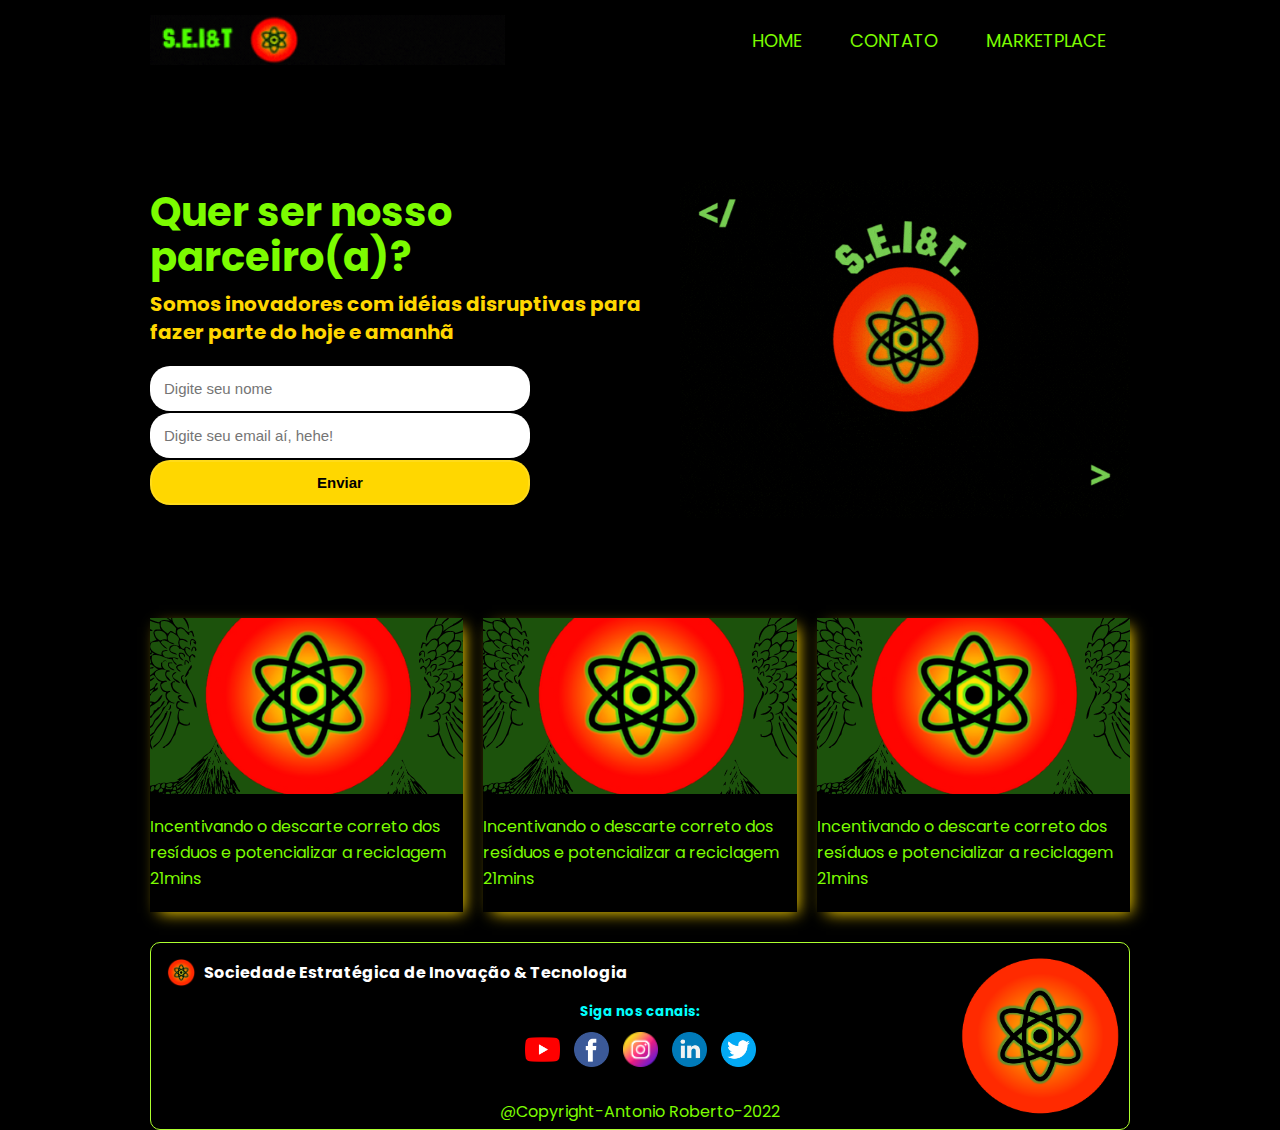
<file: index.html>
<!DOCTYPE html>

<html lang="pt-br">

<head>
    <meta charset="UTF-8" />
    <meta http-equiv="X-UA-Compatible" content="IE=edge" />
    <meta http-equiv="refresh" content="30" />
    <meta name="viewport" content="width=device-width, initial-scale=1.0" />
    <title>S.E.I&T.</title>
    <link rel="icon" type="image/x-icon" href="./icon.png" />
    <link rel="stylesheet" href="./styleSite1.css" />
    <link rel="stylesheet" href="./responsiveSite1.css" />
</head>

<body>
    <header>
        <div class="container">
            <img src="./Seita.gif" alt="logo" />
            <div class="menu-section">
                <div class="container-menu">
                    <input type="checkbox" id="menuSuspenso">
                    <label class="menuSpan" for="menuSuspenso">
                        <span></span>
                        <span></span>
                        <span></span>
                    </label>
                    <nav>
                        <ul class="menu">
                            <li>
                                <a href="#home">Home</a>
                            </li>
                            <li>
                                <a href="#contato">Contato</a>
                            </li>
                            <li>
                                <a href="./site2.html">MarketPlace</a>
                            </li>
                        </ul>
                    </nav>
                </div>
            </div>
        </div>
    </header>
    <main>
        <div class="container-main" id="home">
            <div>
                <h2>Quer ser nosso parceiro(a)?</h2>
                <h3>Somos inovadores com idéias disruptivas para fazer parte do hoje e amanhã</h3>
                <form>
                    <input type="text" placeholder="Digite seu nome" />
                    <input type="email" placeholder="Digite seu email aí, hehe!">
                    <input type="submit" value="Enviar" />
                </form>
            </div>
            <img src="./contentSEiT.gif" alt="gif da logo da SEIT" />
        </div>
    </main>
    <section class="cards">
        <div class="card">
            <div class="image">
                <img src="./cardsImage.png" alt="foto do card" />
            </div>

            <div class="content">
                <p id="title text--medium">
                    Incentivando o descarte correto dos resíduos e potencializar a reciclagem
                </p>
                <div class="info">
                    <p id="text--medium">
                        21mins
                    </p>
                </div>
            </div>
        </div>
        <div class="card">
            <div class="image">
                <img src="./cardsImage.png" alt="foto do card" />
            </div>

            <div class="content">
                <p id="title text--medium">
                    Incentivando o descarte correto dos resíduos e potencializar a reciclagem
                </p>
                <div class="info">
                    <p id="text--medium">
                        21mins
                    </p>
                </div>
            </div>
        </div>
        <div class="card">
            <div class="image">
                <img src="./cardsImage.png" alt="foto do card" />
            </div>
            <div class="content">
                <p id="title text--medium">
                    Incentivando o descarte correto dos resíduos e potencializar a reciclagem
                </p>
                <div class="info">
                    <p id="text--medium">
                        21mins
                    </p>
                </div>
            </div>
        </div>
    </section>
    <footer class="rodape">
        <section class="menuRodape">
            <div class="logos">
                <img src="./logoseita_fundotransparente.png" />
                <p>Sociedade Estratégica de Inovação & Tecnologia</p>
            </div>
            <div class="contatos" id="contato">
                <h5>Siga nos canais: </h5>
                <img src="./youtube.png" />
                <img src="./facebook.png" />
                <img src="./instagram.png" />
                <img src="./linkedin.png" />
                <img src="./twitter.png" />
            </div>
        </section>
        <section class="referencias">
            <p>
                @Copyright-Antonio Roberto-2022
            </p>
        </section>
    </footer>
</body>

</html>
</file>
<file: styleSite1.css>
@import url('https://fonts.googleapis.com/css2?family=Poppins:ital,wght@0,400;0,700;1,200;1,500&display=swap');

* {
    box-sizing: border-box;
    margin: 0;
    padding: 0;
    outline: 0;
}

html, body {
    height: 120vh;
    font-family: Poppins, Verdana, Geneva, Tahoma, sans-serif; /**/ 
    text-rendering: optimizeLegibility; /* Para Telas modernas redenziar o conteúdo e ficar mais visível, qualidade, etc.*/
    -webkit-font-smoothing: antialiased; /*Ajuda a tirar os "Serrilhado das telas, melhora a visibilidade"*/
    color: #7cfc00;
    background-color: rgb(0, 0, 0);
}
    /* Seção de estilização do Header */
header {
    background-color: black;
}

header .container {
    display: flex;
    align-items: center;
    justify-content: space-between;
    max-width: 980px;
    height: 80px;
    margin: auto;
}

header nav ul {
    display: flex;
}

header nav ul li {
    list-style: none;
}

header nav ul li a {
    text-decoration: none;
    color: #7cfc00;
    text-transform: uppercase;
    font-size: 18px;
    padding: 24px;
    transition: all 250ms linear 0s; /*Animação para os items do menu aparecer no tempo determinado*/
}

header nav ul li a:hover{
    background-color: rgba(255,255,255,0.15);
}

header .container img{
    height:50px;
}

#menuSuspenso{
    display: none;
}

    /* Seção de estilização do Main */

main{
    margin-bottom: 100px;
    background-color: rgb(0, 0, 0);
    color: #7cfc00;
}

main .container-main {
    display: flex;
    align-items: center;
    justify-content: space-between;
    max-width: 980px;
    margin: 100px auto 0px auto; 
}   

h2 {
    font-size: 40px;
    line-height: 45px;
    font-weight: bold;
}

h3{
    color: gold;
    font-size: 20px;
    line-height: 28px;
    margin: 10px 0;
}

main img{
    width: 450px;
    opacity: 0.95;
    border-radius: 12px;
}

form{
    margin-top: 20px;
}

form input{
    width: 380px;
    padding: 12px;
    margin-bottom: 2px;
    font-size: 15px;
    border-radius: 20px;
    border: 2px solid rgba(255, 255, 255,0.1);
}

form [type="submit"]{
    background-color: #ffd700;
    color: black;
    font-weight: 700;
}

form [type="submit"]:hover{
    cursor: pointer;
    padding: 15px;
    border: 2px solid greenyellow;
}

    /* Seção de estilização dos cards */

.cards {
    width: 90%;
    max-width: 980px;
    margin: auto;
    display: grid;
    grid-template-columns: repeat(auto-fit, minmax(250px,1fr));
    grid-gap: 20px; /*Distancia entre um item e outro */
}

.content{
    font-size: 16px;
    line-height: 26px;
    font-weight: 400;
}

.card{
    display: flex;
    flex-direction: column;
    cursor: pointer;
    box-shadow: 5px 5px 15px -4px #ffd700;
    transition: all 0.3s ease 0s;   
}

.card:hover{
    transform: translateY(-8px);
}

.image{
    overflow: hidden;
    width: 100%;
    position: relative;
    padding-top: 56.25%;
}

.image img{
    position: absolute;
    border-radius: 15px;
    top: 50%;
    left: 50%;
    transform: translate(-50%, -50%);
}

.content{
    margin-top: 20px;
    margin-bottom: 20px;
}

    /* Estilização do rodapé */
.rodape{
    max-width: 980px;
    margin: auto;
    margin-top: 30px;
    display: flex;
    flex-direction: column;
    border: 1px solid greenyellow;
    border-radius: 10px;
    background-image: url(/imagens/logoseita_fundotransparente.png);
    background-repeat: no-repeat;
    background-position: right;
    background-size: 180px;
    
    /* background-image: linear-gradient(to right, black, black, black, black, black, black, black, black, red,black); */
}

.menuRodape, .referencias{
    padding: 5px;
}

.menuRodape{
    display: inherit;
    flex-direction: column;
    padding: 15px;
}

.logos{
    display: inherit;
    flex-direction: row;
    align-items: center;
}

.logos p{
    margin-left: 8px;
    font-weight: 700;
    color: white;
}

.contatos{
    display: inline-block;
    padding-top: 10px;
    margin: auto;
    text-align: center;
}

.contatos h5{
    color: cyan;
    cursor: default;
    font-weight: 700;
    padding: 5px;
}

.logos img{
    width: 30px;
}

.contatos img{
    width: 35px;
    height: 35px;
    margin: 5px;
}

.contatos > img:hover{
    background-color: rgba(200, 0, 0, 0.7);
    padding: 3px;
    transform: translateY(-3px);
    border-radius: 50%;
    cursor: pointer;
    transition-duration: 0.3s;
}

.referencias{
    text-align: center;
}
</file>
<file: responsiveSite1.css>
@media (max-width:1000px){
    main .container-main div{
        margin: auto;
    }
    main .container-main img{
        display: none;
    }

    h2{
        margin-left: 50px;
    }
    div h3{
        margin-left: 50px;
    }

    form{
        display: flex;
        flex-direction: column;
        justify-content: center;
        text-align: center;
        width: 100%;
        align-items: center;
        padding-top: 30px;
    }

    input{
        margin: 12px;
    }
}

@media (max-width: 1000px){
    .container{
        padding: 0 20px;
    }
}

@media (max-width: 700px){

    .menuSpan{
        display: flex;
    }

    .menu{
        display: none;
    }

    label{
        cursor: pointer;
        position: relative;
        display: block;
        height: 22px;
        width: 30px;
    }

    label span{
        display: block;
        position: absolute;
        background-color: gold;
        height: 5px;
        width: 100%;
    }

    label span:nth-child(1){
        top: 0;
    }

    label span:nth-child(2){
        top: 8px;
    }

    label span:nth-child(3){
        top:16px;
    }

    #menuSuspenso:checked+label span:nth-child(1){
        transform: rotate(-45deg);
        top: 8px;
    }

    #menuSuspenso:checked+label span:nth-child(2){
        opacity: 0;
    }

    #menuSuspenso:checked+label span:nth-child(3){
        transform: rotate(45deg);
        top: 8px;
    }

    #menuSuspenso:checked~nav .listMenu{
        display: flex;
        flex-direction: column;
        margin-left: -25%;
        align-items: center;
        margin-top: 5px;
        justify-content: center;
        transition: 0.5s ease transform;
    }

    #menuSuspenso:checked~nav .menu li{
        display: flex;
        background-color: black;
        border-bottom: 1px solid gold;
        border-left: 1px solid gold;
        width: 100%;
        margin: 0;
        padding: 0;
        justify-content: center;
    }

    .menu li a {
        flex: 1;
        text-align: center;
    }

     main .container-main img{
        display: none;
    }

    .contatos{
        justify-content: center;
        align-items: center;
        text-align: center;
        padding: 10px;
    }

    .contatos h5{
        text-align: left;
        margin-left: 2%;
    }

    .rodape{
        background-image: url(/imagens/logoseita_fundotransparente.png);
        background-repeat: no-repeat;
        background-position: right;
        background-size: 80px;
    }

    .contatos h5{
        text-align: center;
    }


}
</file>
